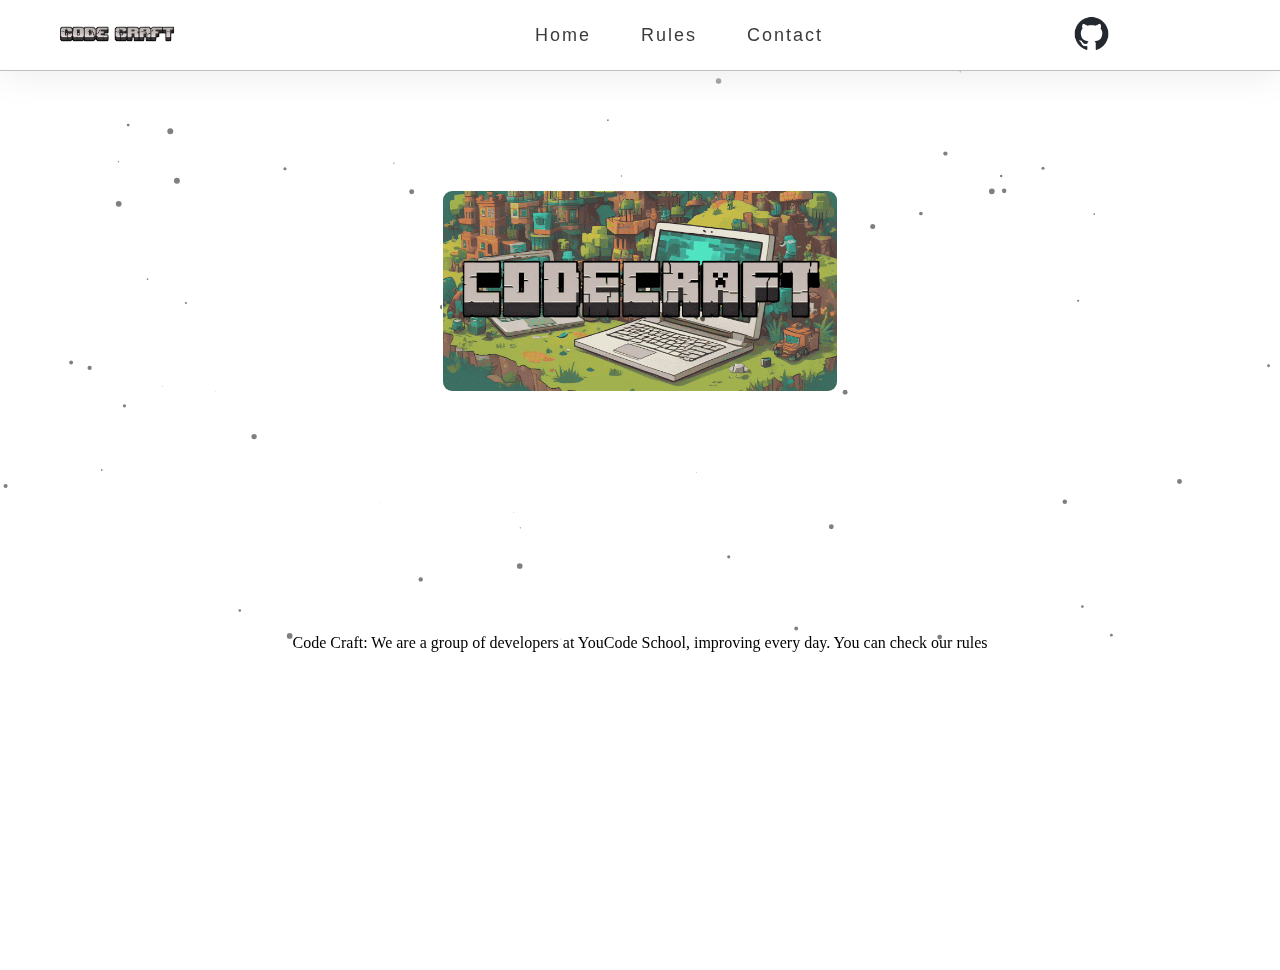
<file: index.html>
<!DOCTYPE html>
<html lang="en">
<head>
    <meta charset="UTF-8">
    <meta name="keywords" content="codecraft , youcode , dev">
    <meta name="description" content="Promo 7, Youcode Main group">
    <meta name="viewport" content="width=device-width, initial-scale=1.0">
    <title>Class Homepage</title>
    <link rel="stylesheet" href="Css/style.css">
</head>	
<body>
    <nav class="navbar-container">
        <img src="./assets/codecraftimg.png"  alt="code craft"/>
        <ul class="nav navbar menulist">
			<li class="active"><a href="./index.html" target="_self">Home</a></li>
			<li class=""><a href="./rules.html" target="_self">Rules</a></li>
			<li class=""><a href="./contact.html" target="_self">Contact</a></li>
		</ul>
        <span onclick="MoveToMyReo()"><img src="./assets/github-mark.png" alt="My repository" /></span>
	</nav>
    <section class="page-container" id="intro">
        <div class="CardImage">
            <img src="./assets/codecraft_Banner.avif" alt="" />
        </div>
        <p>Code Craft: We are a group of developers at YouCode School, improving every day. You can check our rules</p>
    </section>
    <div style="position: absolute;width: 100%;top: 0px;z-index: -1;" id="particles-js"></div>

    <script>
        function MoveToMyReo(){
            window.location.href="https://github.com/AmineNaboulsi/codeCraftBeta";
        }
    </script>

    <script src="./particles.js"></script>
    <script src="js/app.js"></script>
    <script src="js/lib/stats.js"></script>
    
    </body>
</html>
</file>
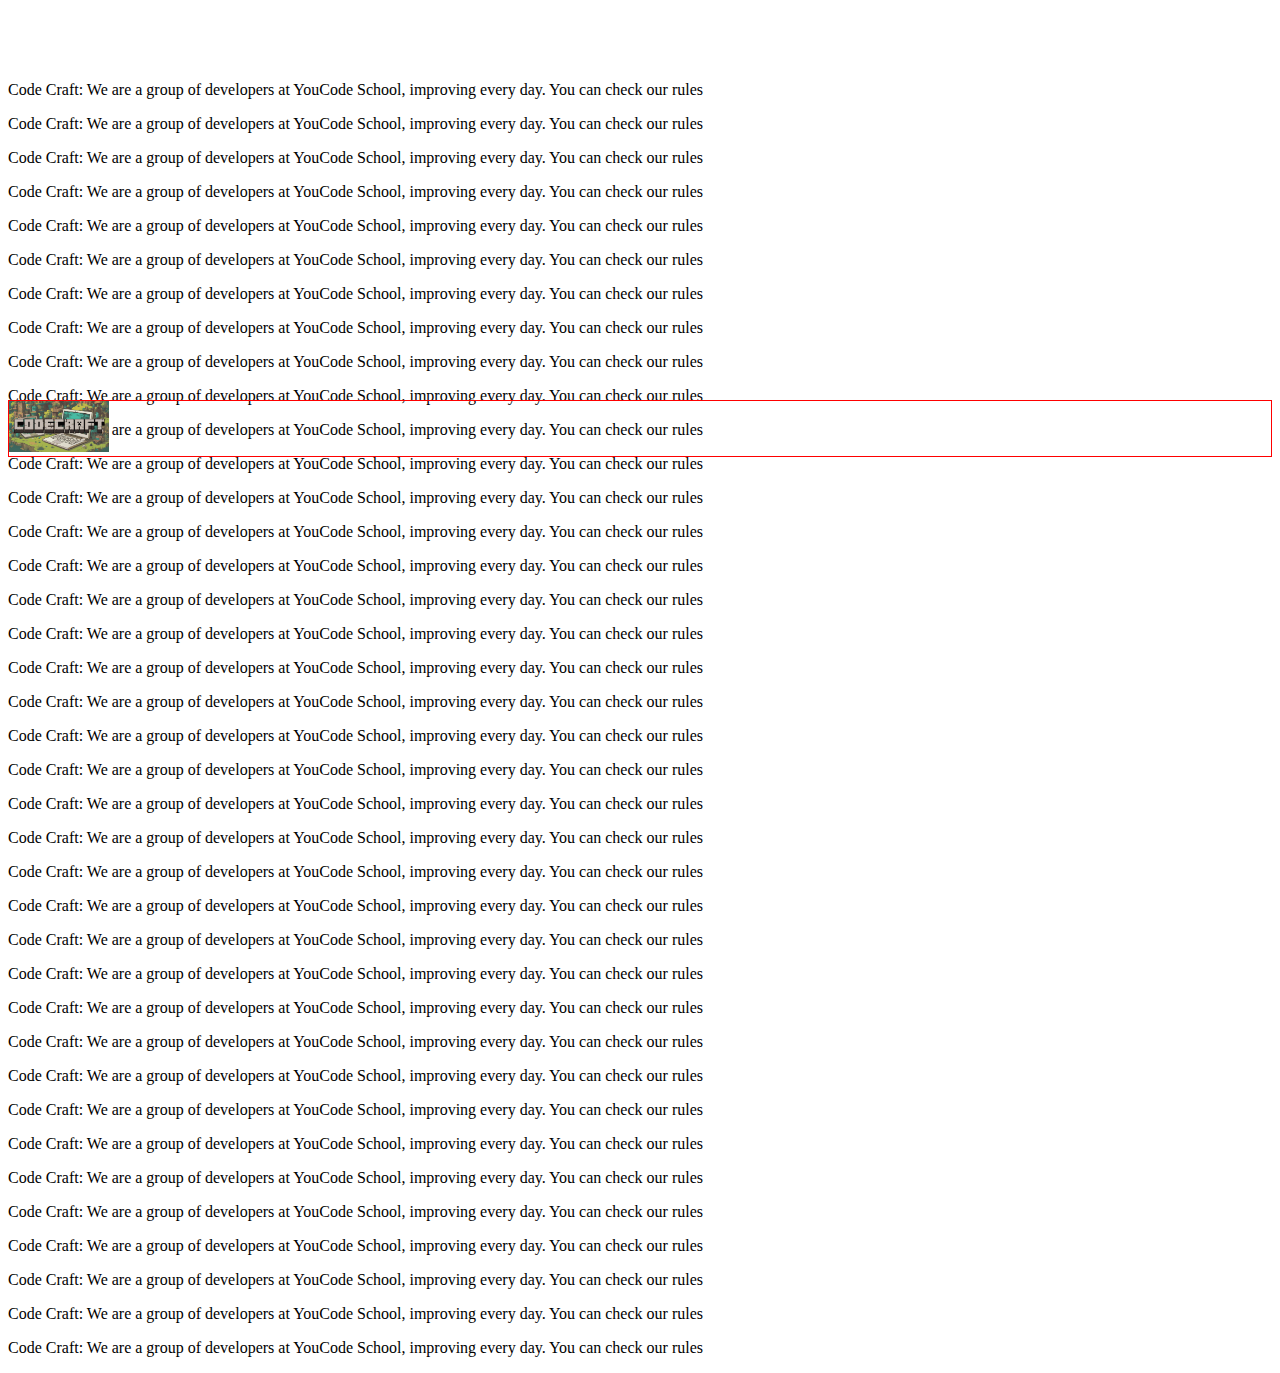
<file: position.html>
<!DOCTYPE html>
<html lang="en">
<head>
    <meta charset="UTF-8">
    <meta name="viewport" content="width=device-width, initial-scale=1.0">
    <title>Document</title>
</head>
<body>
<section>
    <div style="position:sticky ;top:400px;border:1px solid red" class="CardImage">
        <img width="100" src="./assets/codecraft_Banner.png" alt="" />
    </div>
    <p>Code Craft: We are a group of developers at YouCode School, improving every day. You can check our rules</p>
    <p>Code Craft: We are a group of developers at YouCode School, improving every day. You can check our rules</p>
    <p>Code Craft: We are a group of developers at YouCode School, improving every day. You can check our rules</p>
    <p>Code Craft: We are a group of developers at YouCode School, improving every day. You can check our rules</p>
    <p>Code Craft: We are a group of developers at YouCode School, improving every day. You can check our rules</p>
    <p>Code Craft: We are a group of developers at YouCode School, improving every day. You can check our rules</p>
    <p>Code Craft: We are a group of developers at YouCode School, improving every day. You can check our rules</p>
    <p>Code Craft: We are a group of developers at YouCode School, improving every day. You can check our rules</p>
    <p>Code Craft: We are a group of developers at YouCode School, improving every day. You can check our rules</p>
    <p>Code Craft: We are a group of developers at YouCode School, improving every day. You can check our rules</p>
    <p>Code Craft: We are a group of developers at YouCode School, improving every day. You can check our rules</p>
    <p>Code Craft: We are a group of developers at YouCode School, improving every day. You can check our rules</p>
    <p>Code Craft: We are a group of developers at YouCode School, improving every day. You can check our rules</p>
    <p>Code Craft: We are a group of developers at YouCode School, improving every day. You can check our rules</p>
    <p>Code Craft: We are a group of developers at YouCode School, improving every day. You can check our rules</p>
    <p>Code Craft: We are a group of developers at YouCode School, improving every day. You can check our rules</p>
    <p>Code Craft: We are a group of developers at YouCode School, improving every day. You can check our rules</p>
    <p>Code Craft: We are a group of developers at YouCode School, improving every day. You can check our rules</p>
    <p>Code Craft: We are a group of developers at YouCode School, improving every day. You can check our rules</p>
    <p>Code Craft: We are a group of developers at YouCode School, improving every day. You can check our rules</p>
    <p>Code Craft: We are a group of developers at YouCode School, improving every day. You can check our rules</p>
    <p>Code Craft: We are a group of developers at YouCode School, improving every day. You can check our rules</p>
    <p>Code Craft: We are a group of developers at YouCode School, improving every day. You can check our rules</p>
    <p>Code Craft: We are a group of developers at YouCode School, improving every day. You can check our rules</p>
    <p>Code Craft: We are a group of developers at YouCode School, improving every day. You can check our rules</p>
    <p>Code Craft: We are a group of developers at YouCode School, improving every day. You can check our rules</p>
    <p>Code Craft: We are a group of developers at YouCode School, improving every day. You can check our rules</p>
    <p>Code Craft: We are a group of developers at YouCode School, improving every day. You can check our rules</p>
    <p>Code Craft: We are a group of developers at YouCode School, improving every day. You can check our rules</p>
    <p>Code Craft: We are a group of developers at YouCode School, improving every day. You can check our rules</p>
    <p>Code Craft: We are a group of developers at YouCode School, improving every day. You can check our rules</p>
    <p>Code Craft: We are a group of developers at YouCode School, improving every day. You can check our rules</p>
    <p>Code Craft: We are a group of developers at YouCode School, improving every day. You can check our rules</p>
    <p>Code Craft: We are a group of developers at YouCode School, improving every day. You can check our rules</p>
    <p>Code Craft: We are a group of developers at YouCode School, improving every day. You can check our rules</p>
    <p>Code Craft: We are a group of developers at YouCode School, improving every day. You can check our rules</p>
    <p>Code Craft: We are a group of developers at YouCode School, improving every day. You can check our rules</p>
    <p>Code Craft: We are a group of developers at YouCode School, improving every day. You can check our rules</p>
</section>
</body>
</html>
</file>
<file: Css/style.css>
@font-face {
  font-family: "Micraft";
  src:
    local("Micraft"),
    url("Fonts/MinecraftTen-VGORe.ttf") }

body{
  margin: 0;
  
   height: 100vh;
}

#intro{
    display: grid;
    grid-template-columns: 1fr;
}
code{
  border-radius: 10px;
}

.rules{
  width: 500px;
  flex-grow: 1;
  align-self: center;
  justify-self: center;
}
.strategys{
  width: 500px;
  flex-grow: 1;
  border-radius: 5px;
  align-self: center;
  justify-self: center;
}
.panel{
  display: grid;
  grid-template-columns: 1fr 1fr;
  height: calc(100vh - 70px);
  margin-top: 70px ;
  width: 100%;
}
pre{
  border-radius: 10px;
  position: relative;
}
.strategys{
  position: relative;
}
.menucode1{
  height: 10px;
  width: 10px;
  position: absolute;
  background-color: red;
  border-radius: 50%;
  top: 15px;
  left: 15px ;
  z-index: 1;
}
.menucode2{
  height: 10px;
  width: 10px;
  position: absolute;
  background-color: rgb(255, 251, 33);
  border-radius: 50%;
  top: 15px;
  left: 30px ;
  z-index: 1;

}
.menucode3{
  height: 10px;
  width: 10px;
  position: absolute;
  background-color: rgb(136, 240, 51);
  border-radius: 50%;
  top: 15px;
  left: 45px ;
  z-index: 1;
}
@media (max-width: 1100px) {
  .panel{
    display: grid;
    grid-template-columns: 1fr ;
    height: calc(100vh - 70px);
    margin-top: 70px ;
  }
  .rules{
    width: 80%;
    margin-inline: 10px;
  }
  .strategys{
    width: 80%;
    margin-inline: 10px;
  }
}

/*** Navbar ***/
.navbar-container {
  position: fixed;
  top: 0;
  left: 50%;
  transform: translateX(-50%);
  z-index: 10;
  width: 100%;
  height: 70px;
  display: grid;
  grid-template-columns: 20% 60% 20%;
  align-items: center;
  border-bottom: 1px solid rgb(192, 189, 189);
  backdrop-filter: blur(10px);
  box-shadow: 1px 1px 40px rgb(235, 233, 233) ;
  background-color: #ffffff;
}
.navbar-container h2{
  color: #d6d0d0;
  font-family: "Micraft";
  font-size: 30px;
  -webkit-text-stroke: .2px rgb(43, 43, 43);
  text-shadow: 4px 5px black;
}
.navbar-container img{
  height: 35px;
  object-fit: contain;
  cursor: pointer;
}
.navbar-container img:first-child{
  margin-left: 50px;
  
}
.navbar-container a:last-child{
  align-self: right;
  justify-self: right;
  margin-right: 50px;
}

.nav,
.navbar {
  width: 250px;
  margin: auto;
  font-family: "Lato", sans-serif;
  font-size: 13px;
  font-weight: 400;
  letter-spacing: 2px;
  font-size: 18px;
  list-style: none;
  display: flex;
  -webkit-justify-content: space-between;
  justify-content: space-between;
  flex-wrap: nowrap;
}
.nav a,
.navbar a {
  color: #3c3c3c;
  text-decoration: none;
}
.page-container div:first-child{
  text-align: center;
  margin-top: 120px;
}
.menulist li:after{
  content: ' ';
  position: relative;
  left: 0;
  height: 1px;
  width: 30px;
  background: black;
  transition: top 0.3s ease-out;
  -webkit-transition: top 0.3s ease-out;
}

section.page-container {
  height: calc(100vh - 80px);
  margin-top: 70px;
  text-align: center;
}

#intro .section-container {
  margin-top: 70px;
}
.section-container h4 {
  font-size: 50px;
  font-weight: 300;
  color: #3c3c3c;
  margin-bottom: 30px;
}

/*** General Button Styles ***/
.button-container {
  display: inline-block;
  margin: 10px 10px;
  cursor: pointer;
  font-weight: 400;
  letter-spacing: 2px;
  height: 45px;
  width: 200px;
  -webkit-perspective: 1000;
  -ms-perspective: 1000;
  perspective: 1000;
}
.button-container .flipper {
  transition: all 0.5s ease-in-out;
  -webkit-transform-style: preserve-3d;
  -ms-transform-style: preserve-3d;
  transform-style: preserve-3d;
  position: relative;
}
.button-container .button {
  height: 45px;
  border-radius: 3px;
  backface-visibility: hidden;
  position: absolute;
  top: 0;
  left: 0;
  display: flex;
  flex-direction: column;
  justify-content: center;
  -webkit-box-shadow: 1px 2px 4px -1px rgba(60, 60, 60, 0.64);
  box-shadow: 1px 2px 4px -1px rgba(60, 60, 60, 0.64);
}
.button-container .button i.fa {
  color: white;
  font-size: 20px;
  margin: auto;
  text-shadow: 0.5px 1px 2px #3c3c3c;
}
.button-container .button.front {
  z-index: 10;
}
.button-container .button.back {
  color: white;
  font-size: 15px;
  text-transform: uppercase;
}


/* -------------------------------- 
			Water Fill
-------------------------------- */
/*** Water Fill ***/
.button-water-fill .button {
  background-position: 0 -50%;
  background-repeat: repeat-x;
  transition: background-position 0.75s ease;
}
.button-water-fill .button:hover {
  background-position: 100% 60%;
  color: white !important;
}
.button-water-fill.wave-black .button {
  color: black;
  background-image: url("https://s32.postimg.org/g5kiaqxit/wave_black.png");
}

.CardImage img{
  height: 200px;
  object-fit: contain;
  border-radius: 10px;
  border : 1px solid rgb(255, 255, 255);
  cursor: pointer;
  transition: all 0.4s;
  animation : displayloading 1s;
}

@media screen and (max-width : 1000px) {
  .CardImage img{
    height: 150px;
  }
  .navbar-container img{
    width: 60px;
    height: 20px;
  }
  .menulist a{
    font-size: 12px;
  }
  .myrepo{
    display: none;
  }
  .ruleandstrategys{
    display: flex;
    flex-wrap: wrap;
    flex-direction: row;
    transition: all 0.3s;
  }
  .ruleandstrategys img{
    flex-grow: 1;
  }
}
@media screen and (max-width : 698px) {

  .navbar-container img{
    width: 60px;
    height: 20px;
    display: none;
  }
  .menulist a{
    font-size: 12px;
  }
  .myrepo{
    display: none;
  }
  .ruleandstrategys{
    display: flex;
    flex-wrap: wrap;
    flex-direction: row;
    transition: all 0.3s;
  }
  .navbar-container{
    display: flex;
    justify-content: center;
  }
  .panel{
    margin-top: 120px;
  }
  form{
    border-top: none;
    border-bottom:none;
  }
}


@media screen and (max-width : 674px) {
  .ruleandstrategys{
    display: flex;
    flex-wrap: wrap;
    flex-direction: row;
  }
  .navbar-container{
    display: flex;
    justify-content: center;
  }
  .panel{
    margin-top: 120px;
    font-size: 8px;
    gap: 50px;
    width: 100%;
    justify-content: center;
  }
  .rules{
    width: 80%;
  }

}




.CardImage img:hover{
  box-shadow: 1px 1px 30px #c4c4c4d5;
}
@keyframes displayloading {
  0%{
    transform: translateY(-20px);
  }
  100%{
    transform: translateX(0px);
  }
}
/*
.CardImage{
  display: flex;
  justify-self: right;
}*/
/* -------------------------------- 
			Rules Sections
-------------------------------- */
/*** Rules Sections ***/

/* -------------------------------- 
			Rules Pages
-------------------------------- */
/*** Rules Pages ***/

.ruleandstrategys img{
  width: 45%;
  flex-grow: 1;
}
.ruleandstrategys img:first-child{
  animation: displayanimation_lr 1s ;
}
.ruleandstrategys img:last-child{
  animation: displayanimation_rl 1s ;
}
@keyframes displayanimation_lr {
    0%{
      transform: translateY(20%);
    }
    100%{
      transform: translateX(0%);
    }
}
@keyframes displayanimation_rl {
  0%{
    transform: translateY(20%);

  }
  100%{
    transform: translateY(0%);
  }
}


.ruleandstrategys{
  display: flex;
  flex-wrap: wrap;
  flex-direction: row;
  padding-top: -20px;
}
.rules{
  position: relative;
}




#contact{
  font-family: 'Franklin Gothic Medium', 'Arial Narrow', Arial, sans-serif;
  margin-top: 100px;
}

#contact button{
  background-color: transparent;
  border: 1px solid rgb(79, 167, 38);
  border-radius: 4px;
  padding-block: 10px;
  padding-inline: 25px;
  margin-top: 10px;
  color: rgb(79, 167, 38);
  transition: all 0.2s ease;
  cursor: pointer;
  margin-left: 11px;
}
#contact button:hover{
  background-color: rgb(79, 167, 38);;
  color: white;
}
#contact textarea{
  padding-inline: 12px;
  border-radius: 5px;
  border: 1px solid rgb(187, 186, 186);
  resize: none;
}

video{
  width: 600px;
  border-radius: 10px;
}
floatingbutton{
  position: fixed;
  bottom: 20px;
  right: 20px;
  border: 1px solid;
  height: 60px;
  width: 60px;
  border-radius: 50%;
  background-color: #d6d0d0 ;
}
floatingbutton img{
  height: 20px;
}
marquee{
  position: fixed;

}
form{
    display: flex;
    justify-content: center;
    align-items: start;
    height: 60vh;
    margin: 0;
    background-color: #ffffff;
    margin-block: 20px;
}
.rowform label{
  padding-left: 10px;
}

.forminput{
  padding-inline: 12px;
}
form{
  border-top: 1px solid rgb(63, 59, 59);
  border-bottom: 1px solid rgb(63, 59, 59);
}
.rowform{
  width: 300px;
  display: flex;
  flex-direction: column;
}
.rowform input{
  border: 1px solid rgb(197, 197, 197);
  border-radius: 5px;
  padding-inline: 6px;
}
</file>
